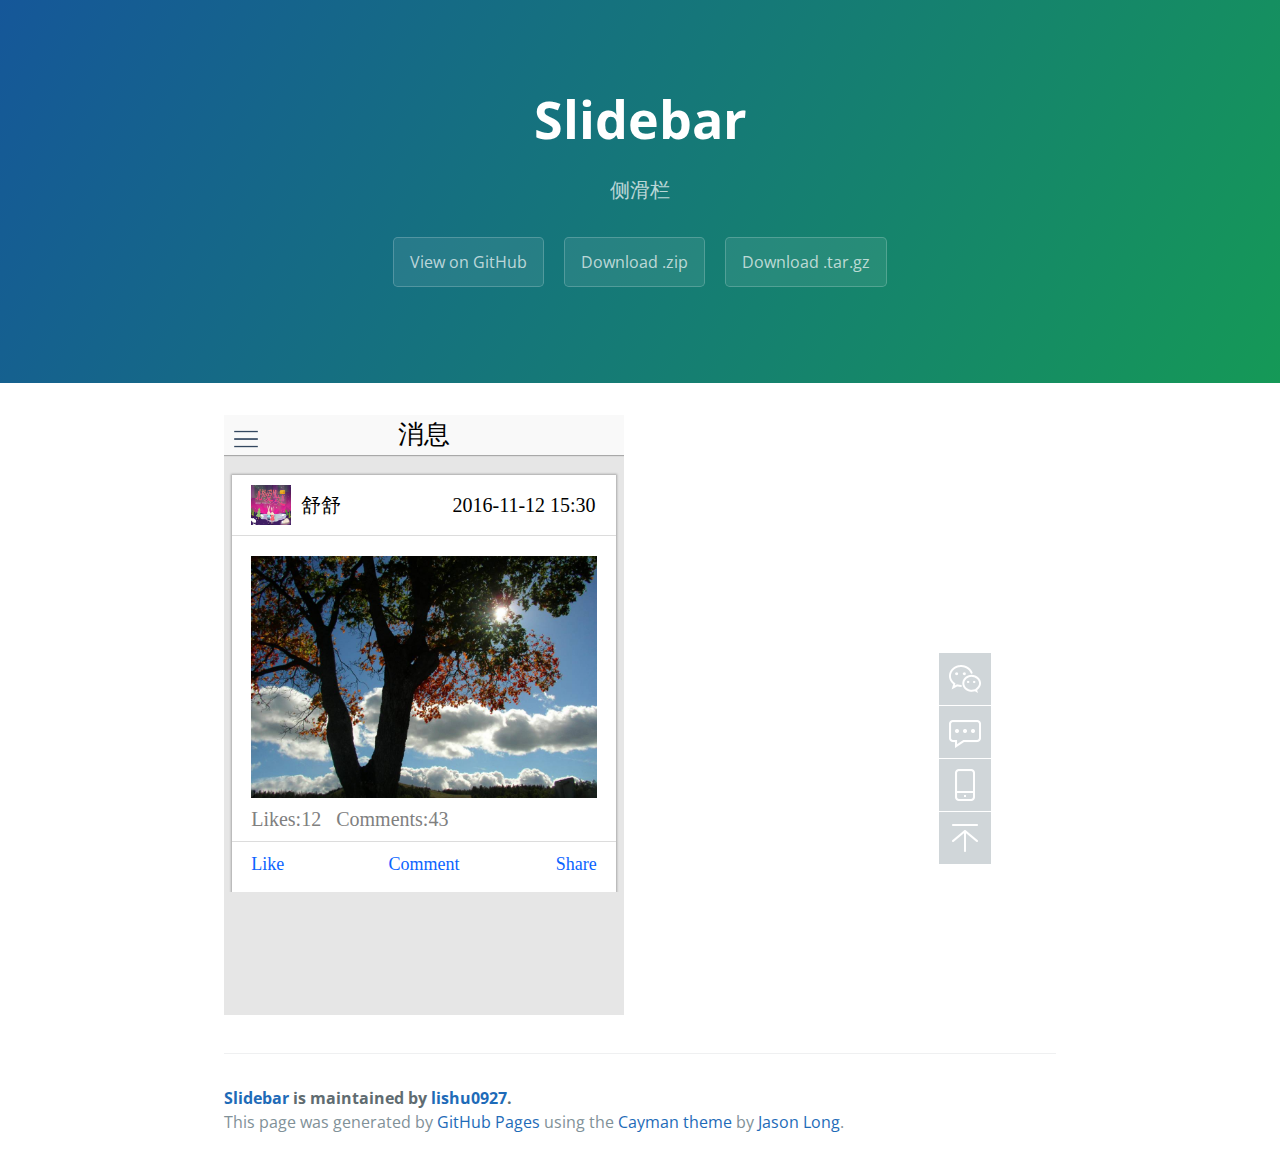
<file: index.html>
<!DOCTYPE html>
<html lang="en-us">
  <head>
    <meta charset="UTF-8">
    <title>Slidebar by lishu0927</title>
    <meta name="viewport" content="width=device-width, initial-scale=1">
    <link rel="stylesheet" type="text/css" href="stylesheets/normalize.css" media="screen">
    <link href='https://fonts.googleapis.com/css?family=Open+Sans:400,700' rel='stylesheet' type='text/css'>
    <link rel="stylesheet" type="text/css" href="stylesheets/stylesheet.css" media="screen">
    <link rel="stylesheet" type="text/css" href="stylesheets/github-light.css" media="screen">
  </head>
  <body>
    <section class="page-header">
      <h1 class="project-name">Slidebar</h1>
      <h2 class="project-tagline">侧滑栏</h2>
      <a href="https://github.com/lishu0927/slidebar" class="btn">View on GitHub</a>
      <a href="https://github.com/lishu0927/slidebar/zipball/master" class="btn">Download .zip</a>
      <a href="https://github.com/lishu0927/slidebar/tarball/master" class="btn">Download .tar.gz</a>
    </section>

    <section class="main-content">
      <iframe src="slide.html" width="400px" height="600px" frameborder="0" scrolling="no"></iframe>
      <iframe src="demo.html" width="400px" height="600px" frameborder="0" scrolling="no"></iframe>

      <footer class="site-footer">
        <span class="site-footer-owner"><a href="https://github.com/lishu0927/slidebar">Slidebar</a> is maintained by <a href="https://github.com/lishu0927">lishu0927</a>.</span>

        <span class="site-footer-credits">This page was generated by <a href="https://pages.github.com">GitHub Pages</a> using the <a href="https://github.com/jasonlong/cayman-theme">Cayman theme</a> by <a href="https://twitter.com/jasonlong">Jason Long</a>.</span>
      </footer>

    </section>

  
  </body>
</html>
</file>
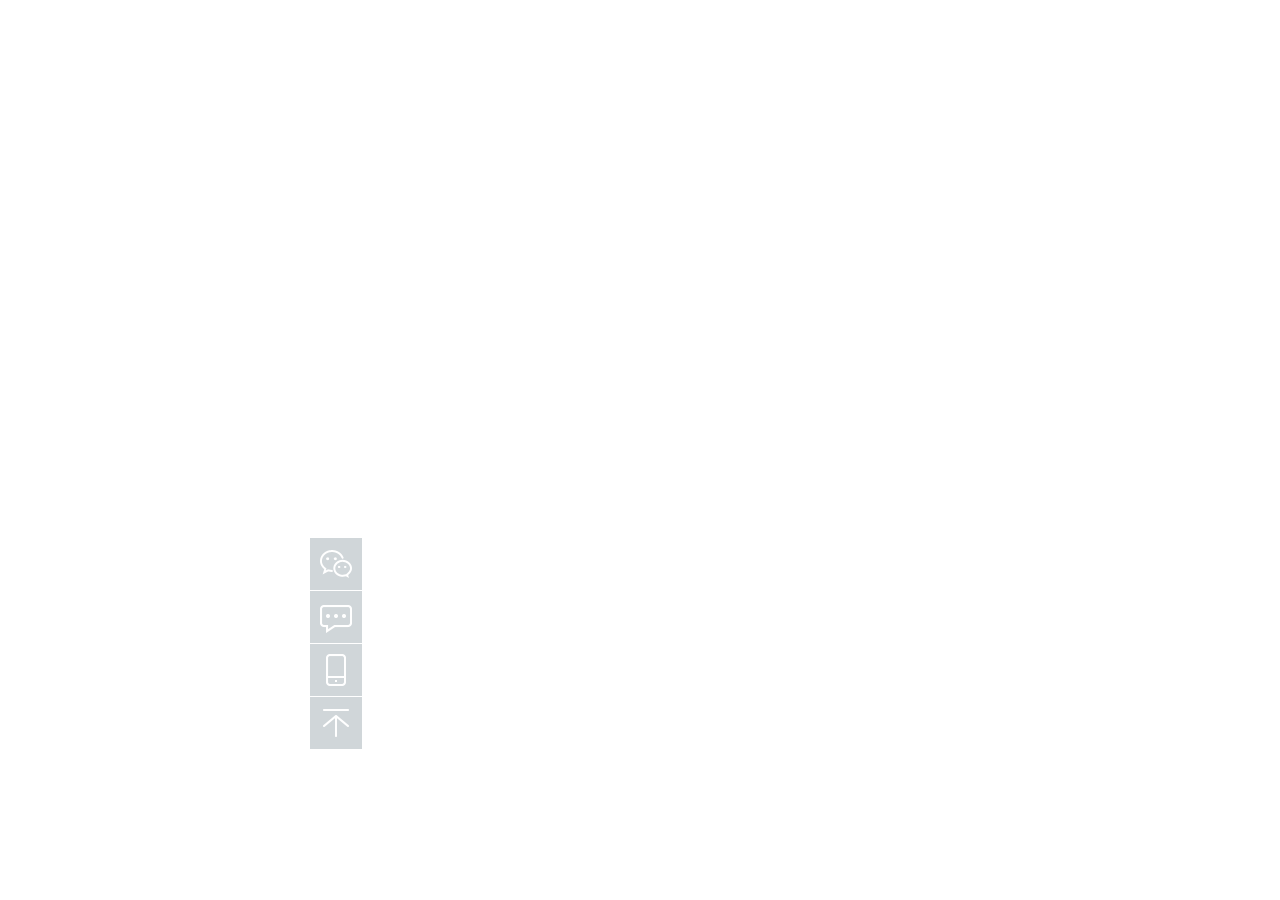
<file: demo.html>
<!DOCTYPE html>
<html lang="en">
<head>
    <meta charset="UTF-8">
    <title>Title</title>
    <style>
        .toolbar{
            position: fixed;
            left: 150px;
            bottom: 150px;
        }
        /*.toolbar-item{*/
            /*position: relative;*/
        /*}*/    /*当父级相对定位元素宽度不够时，子级绝对定位元素将无法显示*/
        .toolbar-layer{
            position: absolute;
            left: 0;
            width: 160px;
            height: 205px;
            background: url("iamge/toolbar.png") no-repeat;
            opacity: 0;
            transform: scale(0);
            -webkit-transform: scale(0);
            transform-origin: 90% 90%;
            transition: all 1s;
        }
        .toolbar-layer1{
            bottom: 155px;
        }
        .toolbar-layer2{
            bottom: 34px;
            height: 200px;
        }
        .toolbar-btn{
            width: 52px;
            height: 53px;
            overflow: hidden;
            position: relative;
            margin-left: 160px;
        }
        .toolbar-icon-hide,.toolbar-icon{
            position: absolute;
            width: 52px;
            height: 52px;
            background: url("iamge/toolbar.png") no-repeat ;
            transition: all 1s;
        }
        .toolbar-icon{
            top:0;
            border-bottom: 1px solid #fff;
            z-index: 100;
        }
        .toolbar-icon-hide{
            top:52px;
        }
        .toolbar-btn:hover .toolbar-icon{
            top:-52px;
            border: 0;
        }
        .toolbar-btn:hover .toolbar-icon-hide{
            top:0;
        }
        .toolbar-btn1:hover~ .toolbar-layer1,
        .toolbar-btn2:hover~ .toolbar-layer2{
            opacity:1;
            -webkit-transform: scale(1);
        }
    </style>
</head>
<body>
<div class="toolbar">
    <a href="javascript:;" class="toolbar-item">
        <div class="toolbar-btn toolbar-btn1">
            <div class="toolbar-icon" style="background-position:0 -798px "></div>
            <div class="toolbar-icon-hide" style="background-position:0 -860px "></div>
        </div>
        <div class="toolbar-layer toolbar-layer1" style="background-position:-7px -2px ">
        </div>
    </a>
    <a href="javascript:;" class="toolbar-item">
        <div class="toolbar-btn ">
            <div class="toolbar-icon" style="background-position:0 -426px "></div>
            <div class="toolbar-icon-hide" style="background-position:0 -488px "></div>
        </div>
    </a>
    <a href="javascript:;" class="toolbar-item">
        <div class="toolbar-btn toolbar-btn2">
            <div class="toolbar-icon" style="background-position:0 -550px "></div>
            <div class="toolbar-icon-hide" style="background-position:0 -612px "></div>
        </div>
        <div class="toolbar-layer toolbar-layer2" style="background-position:-7px -226px "> </div>
    </a>
    <a href="javascript:;" class="toolbar-item">
        <div class="toolbar-btn">
            <div class="toolbar-icon" style="background-position:0 -674px "></div>
            <div class="toolbar-icon-hide" style="background-position:0 -736px "></div>
        </div>
    </a>
</div>
</body>
</html>
</file>
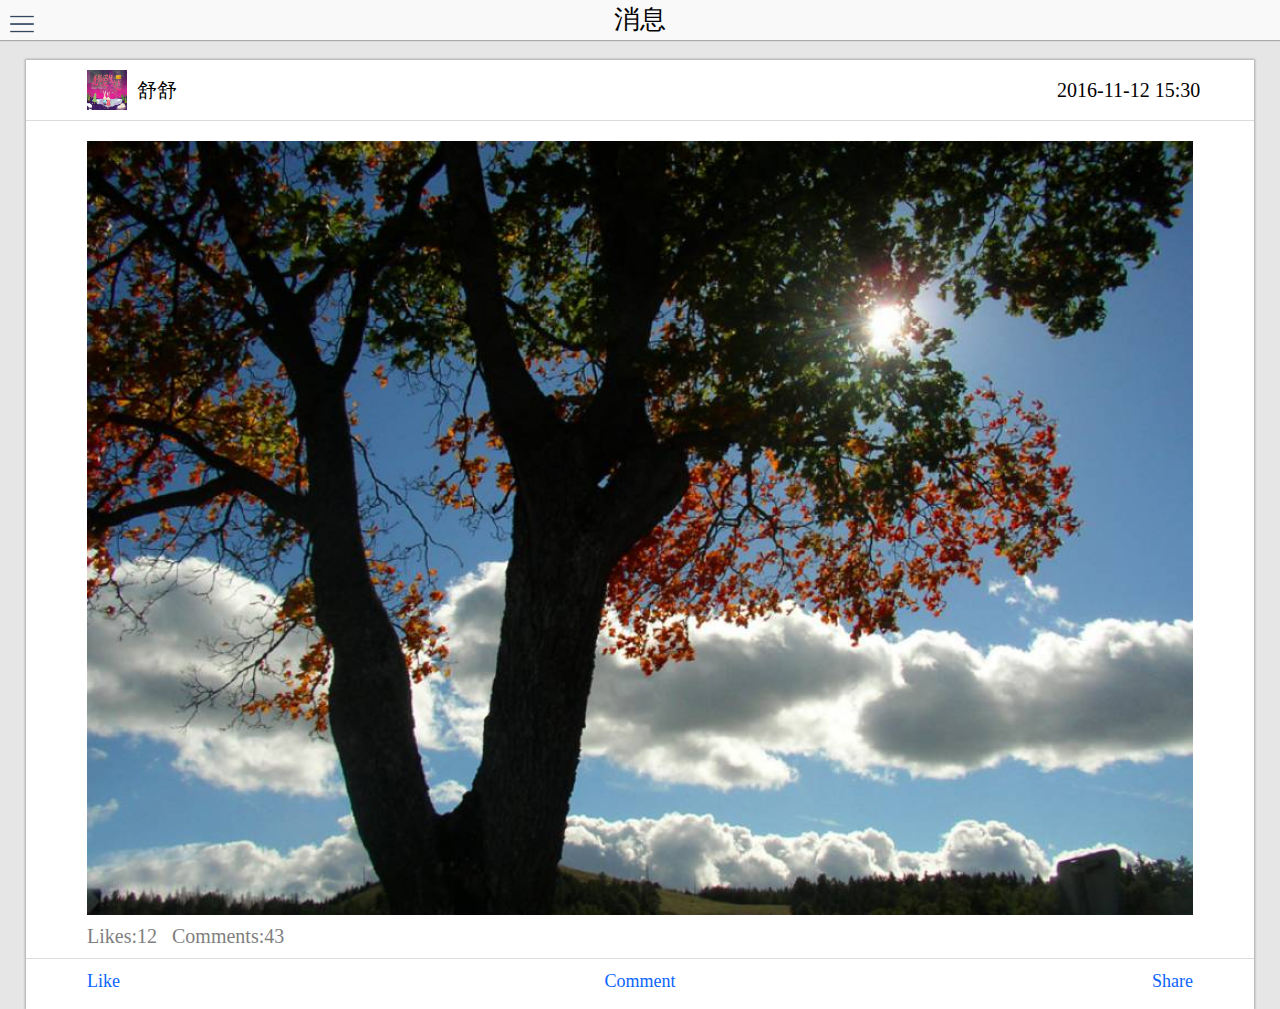
<file: slide.html>
<!DOCTYPE html>
<html lang="en">
<head>
    <meta name="viewport" content="width=device-width,initial-scale=1.0,maximum-scale=1, minimum-scale=1, user-scalable=no">
    <meta name="apple-mobile-web-app-capable" content="yes">
    <meta name="apple-mobile-web-app-status-bar-style" content="black">
    <meta charset="UTF-8">
    <title>Title</title>
    <link rel="stylesheet" href="css/style.css">
</head>
<body>
<div class="container openinfo">
    <setion class="content content-menu">
        <div class="login">
            <img src="iamge/i-f7-ios.png">
            <span class="login-text">登录</span>
        </div>
        <div class="register">
            <img src="iamge/i-f7-ios.png">
            <span class="register-text">注册</span>
        </div>
    </setion>
    <setion class="content content-info">
        <div class="nav">
            <div class="menu">
                <img width="24" src="iamge/iconfont-caidan.png" alt="">
            </div>
            <p>消息</p>
        </div>
        <div class="bd">
            <div class="info">
                <span class="info-pic"><img width="50" src="iamge/lb_img4.jpg"></span>
                舒舒
                <span class="info-time">2016-11-12 15:30</span>
            </div>
            <div class="pic">
                <img  src="iamge/mv.jpg">
                <p class="pic-msg">Likes:12  &nbsp;   Comments:43</p>
            </div>
            <div class="footer">
                <p class="footer-desc"><span>Like</span><span style="text-align: center">Comment</span><span style="text-align: right">Share</span></p>
            </div>
        </div>
    </setion>
    <setion class="content content-login" style="display: none">
        <div class="nav">
            <div class="back loginback">
                &lt;
            </div>
            <p>消息</p>
        </div>
        <div class="userinfo">
            <span>邮箱：</span>
            <input type="email" class="" placeholder="Email">
            <span>密码： </span>
            <input type="password" class="" placeholder="Password">
        </div>
        <div class="btn loginbtn">
            登录
        </div>
    </setion>
    <setion class="content content-register" >
        <div class="nav">
            <div class="back registerback">
                &lt;
            </div>
            <p>注册</p>
        </div>
        <div class="userinfo">
            <span>邮箱：</span>
            <input type="email" class="" placeholder="Email">
            <span>密码： </span>
            <input type="password" class="" placeholder="Password">
            <span>确认密码： </span>
            <input type="password" class="confirm" placeholder="Password">
        </div>
        <div class="btn registerbtn">
            注册
        </div>
    </setion>
</div>
</body>
<script src="js/jquery-1.11.3.min.js"></script>
<script>
    var container=$('.container');
    $('.menu').click(function(){
        if(container.css('left')=="0px"){
            container.addClass('openinfo').removeClass('openmenu')
        }else{
            container.addClass('openmenu').removeClass('openinfo')
        }
    })
    $('.login').click(function(){
        container.addClass('openlogin').removeClass('openmenu')
        $('.content-login').css('display','block')
        $('.content-register').css('display','none')
    })
    $('.register').click(function(){
        container.addClass('openlogin').removeClass('openmenu')
        $('.content-login').css('display','none')
        $('.content-register').css('display','block')
    })

    $('.loginback,.registerback').click(function(){
        container.addClass('openinfo').removeClass('openlogin')
    })


</script>
</html>
</file>
<file: stylesheets/stylesheet.css>
* {
  box-sizing: border-box; }

body {
  padding: 0;
  margin: 0;
  font-family: "Open Sans", "Helvetica Neue", Helvetica, Arial, sans-serif;
  font-size: 16px;
  line-height: 1.5;
  color: #606c71; }

a {
  color: #1e6bb8;
  text-decoration: none; }
  a:hover {
    text-decoration: underline; }

.btn {
  display: inline-block;
  margin-bottom: 1rem;
  color: rgba(255, 255, 255, 0.7);
  background-color: rgba(255, 255, 255, 0.08);
  border-color: rgba(255, 255, 255, 0.2);
  border-style: solid;
  border-width: 1px;
  border-radius: 0.3rem;
  transition: color 0.2s, background-color 0.2s, border-color 0.2s; }
  .btn + .btn {
    margin-left: 1rem; }

.btn:hover {
  color: rgba(255, 255, 255, 0.8);
  text-decoration: none;
  background-color: rgba(255, 255, 255, 0.2);
  border-color: rgba(255, 255, 255, 0.3); }

@media screen and (min-width: 64em) {
  .btn {
    padding: 0.75rem 1rem; } }

@media screen and (min-width: 42em) and (max-width: 64em) {
  .btn {
    padding: 0.6rem 0.9rem;
    font-size: 0.9rem; } }

@media screen and (max-width: 42em) {
  .btn {
    display: block;
    width: 100%;
    padding: 0.75rem;
    font-size: 0.9rem; }
    .btn + .btn {
      margin-top: 1rem;
      margin-left: 0; } }

.page-header {
  color: #fff;
  text-align: center;
  background-color: #159957;
  background-image: linear-gradient(120deg, #155799, #159957); }

@media screen and (min-width: 64em) {
  .page-header {
    padding: 5rem 6rem; } }

@media screen and (min-width: 42em) and (max-width: 64em) {
  .page-header {
    padding: 3rem 4rem; } }

@media screen and (max-width: 42em) {
  .page-header {
    padding: 2rem 1rem; } }

.project-name {
  margin-top: 0;
  margin-bottom: 0.1rem; }

@media screen and (min-width: 64em) {
  .project-name {
    font-size: 3.25rem; } }

@media screen and (min-width: 42em) and (max-width: 64em) {
  .project-name {
    font-size: 2.25rem; } }

@media screen and (max-width: 42em) {
  .project-name {
    font-size: 1.75rem; } }

.project-tagline {
  margin-bottom: 2rem;
  font-weight: normal;
  opacity: 0.7; }

@media screen and (min-width: 64em) {
  .project-tagline {
    font-size: 1.25rem; } }

@media screen and (min-width: 42em) and (max-width: 64em) {
  .project-tagline {
    font-size: 1.15rem; } }

@media screen and (max-width: 42em) {
  .project-tagline {
    font-size: 1rem; } }

.main-content :first-child {
  margin-top: 0; }
.main-content img {
  max-width: 100%; }
.main-content h1, .main-content h2, .main-content h3, .main-content h4, .main-content h5, .main-content h6 {
  margin-top: 2rem;
  margin-bottom: 1rem;
  font-weight: normal;
  color: #159957; }
.main-content p {
  margin-bottom: 1em; }
.main-content code {
  padding: 2px 4px;
  font-family: Consolas, "Liberation Mono", Menlo, Courier, monospace;
  font-size: 0.9rem;
  color: #383e41;
  background-color: #f3f6fa;
  border-radius: 0.3rem; }
.main-content pre {
  padding: 0.8rem;
  margin-top: 0;
  margin-bottom: 1rem;
  font: 1rem Consolas, "Liberation Mono", Menlo, Courier, monospace;
  color: #567482;
  word-wrap: normal;
  background-color: #f3f6fa;
  border: solid 1px #dce6f0;
  border-radius: 0.3rem; }
  .main-content pre > code {
    padding: 0;
    margin: 0;
    font-size: 0.9rem;
    color: #567482;
    word-break: normal;
    white-space: pre;
    background: transparent;
    border: 0; }
.main-content .highlight {
  margin-bottom: 1rem; }
  .main-content .highlight pre {
    margin-bottom: 0;
    word-break: normal; }
.main-content .highlight pre, .main-content pre {
  padding: 0.8rem;
  overflow: auto;
  font-size: 0.9rem;
  line-height: 1.45;
  border-radius: 0.3rem; }
.main-content pre code, .main-content pre tt {
  display: inline;
  max-width: initial;
  padding: 0;
  margin: 0;
  overflow: initial;
  line-height: inherit;
  word-wrap: normal;
  background-color: transparent;
  border: 0; }
  .main-content pre code:before, .main-content pre code:after, .main-content pre tt:before, .main-content pre tt:after {
    content: normal; }
.main-content ul, .main-content ol {
  margin-top: 0; }
.main-content blockquote {
  padding: 0 1rem;
  margin-left: 0;
  color: #819198;
  border-left: 0.3rem solid #dce6f0; }
  .main-content blockquote > :first-child {
    margin-top: 0; }
  .main-content blockquote > :last-child {
    margin-bottom: 0; }
.main-content table {
  display: block;
  width: 100%;
  overflow: auto;
  word-break: normal;
  word-break: keep-all; }
  .main-content table th {
    font-weight: bold; }
  .main-content table th, .main-content table td {
    padding: 0.5rem 1rem;
    border: 1px solid #e9ebec; }
.main-content dl {
  padding: 0; }
  .main-content dl dt {
    padding: 0;
    margin-top: 1rem;
    font-size: 1rem;
    font-weight: bold; }
  .main-content dl dd {
    padding: 0;
    margin-bottom: 1rem; }
.main-content hr {
  height: 2px;
  padding: 0;
  margin: 1rem 0;
  background-color: #eff0f1;
  border: 0; }

@media screen and (min-width: 64em) {
  .main-content {
    max-width: 64rem;
    padding: 2rem 6rem;
    margin: 0 auto;
    font-size: 1.1rem; } }

@media screen and (min-width: 42em) and (max-width: 64em) {
  .main-content {
    padding: 2rem 4rem;
    font-size: 1.1rem; } }

@media screen and (max-width: 42em) {
  .main-content {
    padding: 2rem 1rem;
    font-size: 1rem; } }

.site-footer {
  padding-top: 2rem;
  margin-top: 2rem;
  border-top: solid 1px #eff0f1; }

.site-footer-owner {
  display: block;
  font-weight: bold; }

.site-footer-credits {
  color: #819198; }

@media screen and (min-width: 64em) {
  .site-footer {
    font-size: 1rem; } }

@media screen and (min-width: 42em) and (max-width: 64em) {
  .site-footer {
    font-size: 1rem; } }

@media screen and (max-width: 42em) {
  .site-footer {
    font-size: 0.9rem; } }
</file>
<file: stylesheets/github-light.css>
/*
The MIT License (MIT)

Copyright (c) 2015 GitHub, Inc.

Permission is hereby granted, free of charge, to any person obtaining a copy
of this software and associated documentation files (the "Software"), to deal
in the Software without restriction, including without limitation the rights
to use, copy, modify, merge, publish, distribute, sublicense, and/or sell
copies of the Software, and to permit persons to whom the Software is
furnished to do so, subject to the following conditions:

The above copyright notice and this permission notice shall be included in all
copies or substantial portions of the Software.

THE SOFTWARE IS PROVIDED "AS IS", WITHOUT WARRANTY OF ANY KIND, EXPRESS OR
IMPLIED, INCLUDING BUT NOT LIMITED TO THE WARRANTIES OF MERCHANTABILITY,
FITNESS FOR A PARTICULAR PURPOSE AND NONINFRINGEMENT. IN NO EVENT SHALL THE
AUTHORS OR COPYRIGHT HOLDERS BE LIABLE FOR ANY CLAIM, DAMAGES OR OTHER
LIABILITY, WHETHER IN AN ACTION OF CONTRACT, TORT OR OTHERWISE, ARISING FROM,
OUT OF OR IN CONNECTION WITH THE SOFTWARE OR THE USE OR OTHER DEALINGS IN THE
SOFTWARE.

*/

.pl-c /* comment */ {
  color: #969896;
}

.pl-c1      /* constant, markup.raw, meta.diff.header, meta.module-reference, meta.property-name, support, support.constant, support.variable, variable.other.constant */,
.pl-s .pl-v /* string variable */ {
  color: #0086b3;
}

.pl-e  /* entity */,
.pl-en /* entity.name */ {
  color: #795da3;
}

.pl-s .pl-s1 /* string source */,
.pl-smi      /* storage.modifier.import, storage.modifier.package, storage.type.java, variable.other, variable.parameter.function */ {
  color: #333;
}

.pl-ent /* entity.name.tag */ {
  color: #63a35c;
}

.pl-k /* keyword, storage, storage.type */ {
  color: #a71d5d;
}

.pl-pds              /* punctuation.definition.string, string.regexp.character-class */,
.pl-s                /* string */,
.pl-s .pl-pse .pl-s1 /* string punctuation.section.embedded source */,
.pl-sr               /* string.regexp */,
.pl-sr .pl-cce       /* string.regexp constant.character.escape */,
.pl-sr .pl-sra       /* string.regexp string.regexp.arbitrary-repitition */,
.pl-sr .pl-sre       /* string.regexp source.ruby.embedded */ {
  color: #183691;
}

.pl-v /* variable */ {
  color: #ed6a43;
}

.pl-id /* invalid.deprecated */ {
  color: #b52a1d;
}

.pl-ii /* invalid.illegal */ {
  background-color: #b52a1d;
  color: #f8f8f8;
}

.pl-sr .pl-cce /* string.regexp constant.character.escape */ {
  color: #63a35c;
  font-weight: bold;
}

.pl-ml /* markup.list */ {
  color: #693a17;
}

.pl-mh        /* markup.heading */,
.pl-mh .pl-en /* markup.heading entity.name */,
.pl-ms        /* meta.separator */ {
  color: #1d3e81;
  font-weight: bold;
}

.pl-mq /* markup.quote */ {
  color: #008080;
}

.pl-mi /* markup.italic */ {
  color: #333;
  font-style: italic;
}

.pl-mb /* markup.bold */ {
  color: #333;
  font-weight: bold;
}

.pl-md /* markup.deleted, meta.diff.header.from-file */ {
  background-color: #ffecec;
  color: #bd2c00;
}

.pl-mi1 /* markup.inserted, meta.diff.header.to-file */ {
  background-color: #eaffea;
  color: #55a532;
}

.pl-mdr /* meta.diff.range */ {
  color: #795da3;
  font-weight: bold;
}

.pl-mo /* meta.output */ {
  color: #1d3e81;
}
</file>
<file: css/style.css>
*{
    padding: 0;
    margin: 0;
}
html{
    background-color: #e6e6e6;
    width: 100%;
    height: 100%;
    position: relative;
    overflow: hidden;
}
.container{
    position: absolute;
    width: 250%;
    height: 100%;
    left:0;
    transition: left 300ms linear;
}
.container.openmenu{
    left: 0%;
}
.container.openinfo{
    left: -50%;
}
.container.openlogin{
    left: -150%;
}

.container .content{
    float: left;
    overflow: hidden;
}
.content-menu{
    background-color: #000;
    width:20%;
    height: 100%;
    transition: width 200ms linear;
    padding-top: 40px;
}
.content-menu div{
    height: 50px;
    width: 100%;
    background-color: #fff;
    font-size: 24px;
    line-height: 50px;
    padding-left: 60px;
}
.login img,.register img{
    display: block;
    margin: 10px  -45px ;
    width: 30px;
    border-radius: 5px ;
    float: left;
}
.login span,.register span{
    display: inline-block;
    width: 100%;
    cursor: pointer;
}
.login span {
    border-bottom: 1px solid gainsboro;
}
.content-info{
    position: relative;
    width: 40%;
}
.nav{
    height: 40px;
    width: 100%;
    background-color:#f9f9f9;
    margin-bottom: 20px;
    box-shadow: 0 0 1px 1px darkgray;
    text-align: center;
    position: relative;
    font-size: 26px;
    line-height: 40px;
}
.menu,.back{
    position: absolute;
    width:24px;
    height: 24px;
    margin: 3px 10px;
    font-size: 38px;
    font-family:"Chaparral Pro";
    font-weight: 700;
    color: #1b6d85;
    cursor: pointer;
}
.bd{
    width: 96%;
    background-color: #fff;
    box-shadow: 0 0 2px 1px darkgray;
    margin-left: 2%;
    position: relative;
}
.info{
    font-size: 20px;
    height: 60px;
    line-height: 60px;
    margin-left: 5%;
    width:91%;
    padding-left: 50px;
    text-align: left;
}
.info .info-pic{
    position: absolute;
    left: 5%;
}
.info .info-pic img{
    width: 40px;
    height: 40px;
    display: block;
    margin-top: 10px;
}

.info .info-time{
    display: inline;
    float: right;
    margin-right:55px;
}
.pic{
    width: 90%;
    padding:20px 5% 0 ;
    font-size: 0;
    border-top: 1px solid gainsboro;
    border-bottom: 1px solid gainsboro;
}
.pic img{
    width: 100%;
}
.pic-msg{
    font-size: 20px;
    color: grey;
    padding: 10px 0;
}
.footer{
    width: 90%;
    height: 50px;
    line-height: 45px;
    margin-left: 5%;
}
.footer-desc{
    display: flex;
}
.footer-desc span{
    display: inline-block;
    -webkit-flex: 1;
    font-size: 18px;
    color: #0b64ff;
}
.content-login{
    width: 40%;
}
.userinfo{
    width: 90%;
    margin-left: 5%;
    overflow: hidden;
}
.userinfo span{
    position: absolute;
    display: inline-block;
    height: 50px;
    line-height: 50px;
    color: dimgrey;
    font-size: 22px;
    padding-left: 10px;
}
.userinfo input{
    display: block;
    width: 100%;
    height: 50px;
    outline: inherit;
    border: 0;
    padding-left: 90px;
}
.userinfo input:not(last){
    border-bottom: 1px solid gainsboro;
}
.btn{
    width: 90%;
    margin-left:5% ;
    height: 50px;
    line-height: 50px;
    margin-top: 50px;
    background-color: #1b6d85;
    color: #fff;
    font-size: 28px;
    text-align: center;
    box-shadow: 0 0 1px 1px grey;
    cursor: pointer;
    border-radius: 5px;
}
.btn:active{
    background-color:#1f92ae ;
}
.content-register{
    width: 40%;
}
.content-register .confirm{
    padding-left: 130px;
}
@media (max-width:320px){

}
</file>
